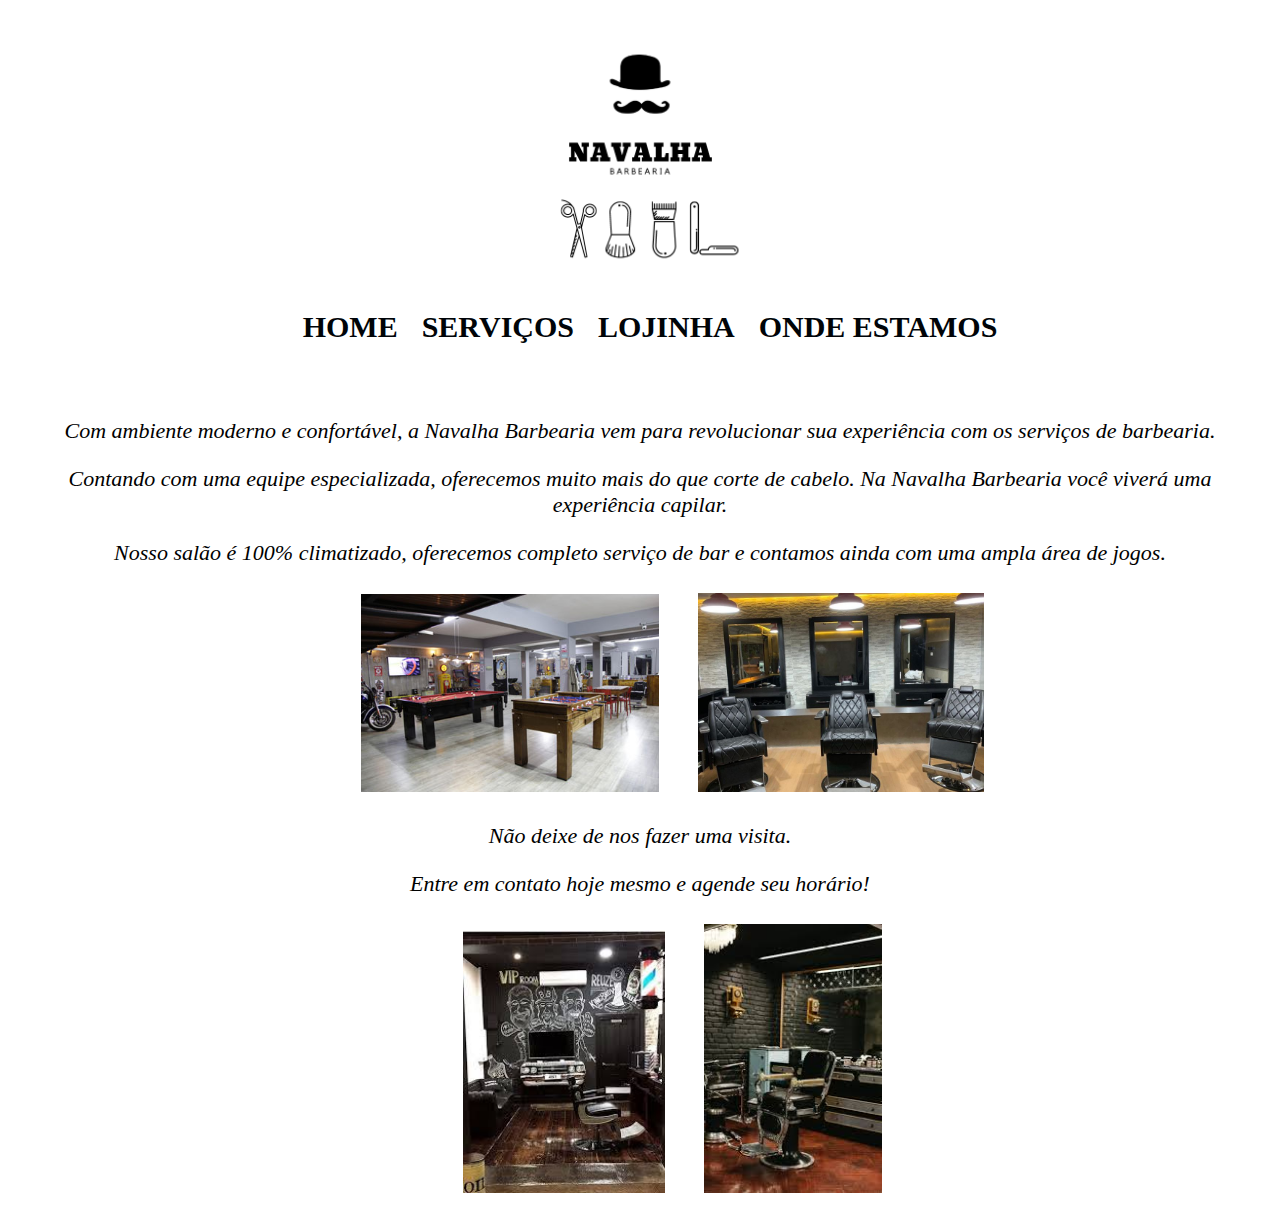
<file: index.html>
<!DOCTYPE html>
<html lang="pt-br">

<head>
    <meta charset="utf-8">
    <title>Navalha Barbearia - Home</title>
    <link rel="stylesheet" href="_css/StyleHome.css">
</head>

<body>
    <header>
        <h1>
            <img src="_imagens/logo_inicial.jpg" width="20%" height="15%" alt="">
        </h1>

        <nav>
            <ul>
                <li><a href="index.html"> Home</a></li>
                <li><a href="servicos.html">Serviços</a></li>
                <li><a href="produtos.html">Lojinha</a></li>
                <li><a href="contato.html">Onde Estamos</li></a>
            </ul>
        </nav>

    </header>
    <div class="textohome">
        <p> <br><br> Com ambiente moderno e confortável, a Navalha Barbearia vem para revolucionar sua experiência com os serviços de barbearia.
        </p>

        <p>
            Contando com uma equipe especializada, oferecemos muito mais do que corte de cabelo. Na Navalha Barbearia você viverá uma experiência capilar.
        </p>

        <p>
            Nosso salão é 100% climatizado, oferecemos completo serviço de bar e contamos ainda com uma ampla área de jogos.
        </p>
    </div>
    <main>
        <ul>
            <li> <img src="_imagens/salao-de-cabeleireiro-com-bar.jpg" width="25%" height="17%" alt=""> </li>
            <li> <img src="_imagens/cadeiras.jpg" width="24%" height="16%" alt=""></li>
        </ul>
    </main>
    <div class="textohome">
        <p>
            Não deixe de nos fazer uma visita.
        </p>

        <p>
            Entre em contato hoje mesmo e agende seu horário!
        </p>

    </div>
    <main>
        <ul>
            <li> <img src="_imagens/salao1.jpg" width="17%" height="12%" alt=""></li>
            <li> <img src="_imagens/salao2.jpg" width="15%" height="10%" alt=""></li>
        </ul>
    </main>
</body>

</html>
</file>
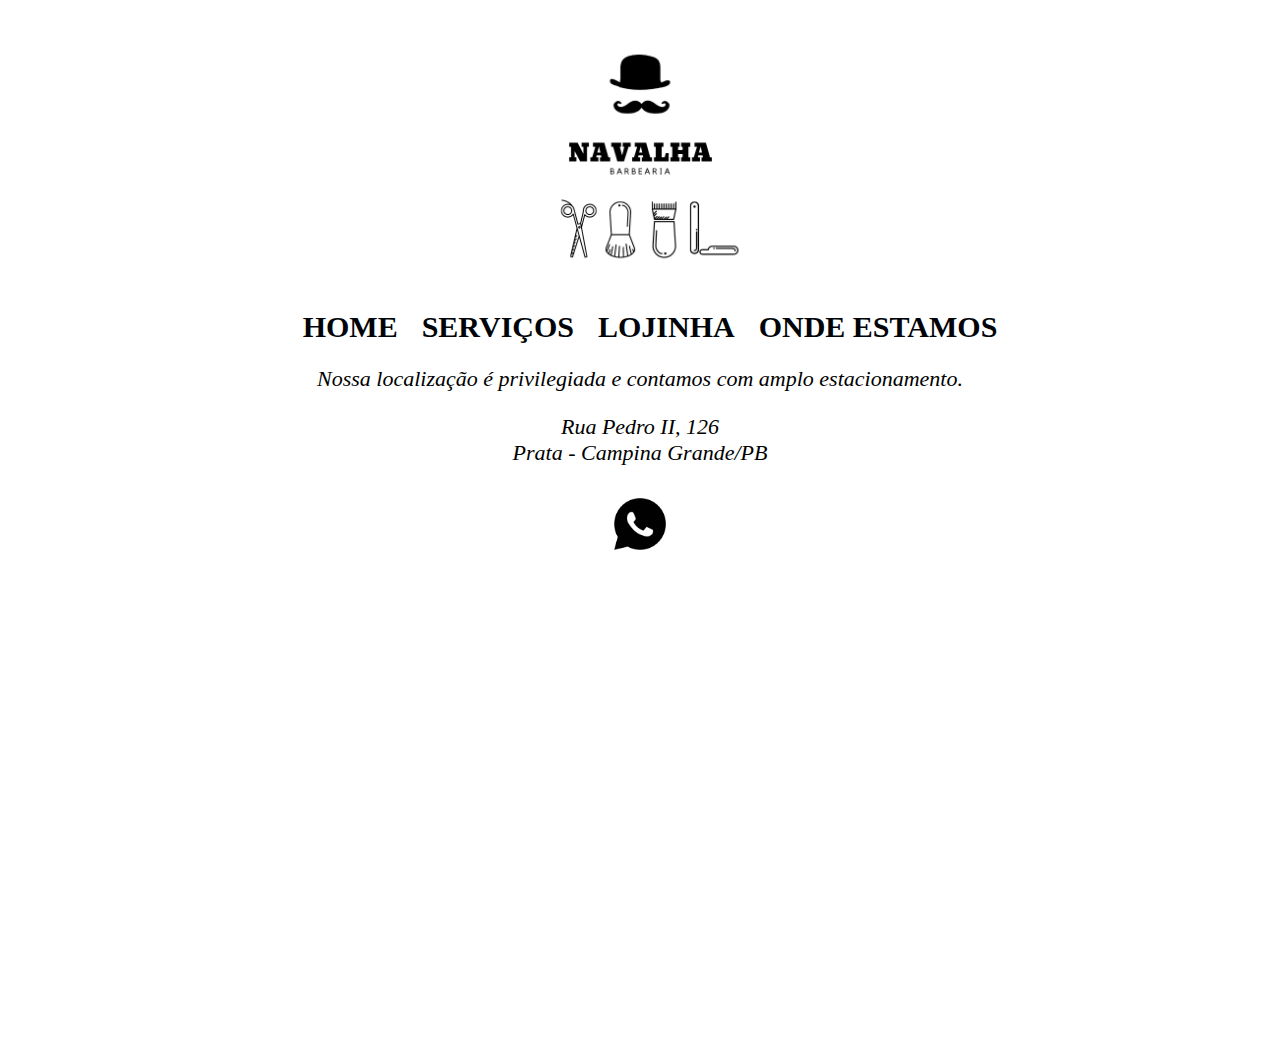
<file: contato.html>
<!DOCTYPE html>
<html lang="pt-br">

<head>
    <meta charset="utf-8">
    <title>Navalha Barbearia - Onde Estamos</title>
    <link rel="stylesheet" href="_css/StyleHome.css">
    <link rel="stylesheet" href="_css/contato.css">
</head>

<body>
    <header>
        <h1>
            <img src="_imagens/logo_inicial.jpg" width="20%" height="15%" alt="">
        </h1>

        <nav>
            <ul>
                <li><a href="index.html"> Home</a></li>
                <li><a href="servicos.html">Serviços</a></li>
                <li><a href="produtos.html">Lojinha</a></li>
                <li><a href="contato.html">Onde Estamos</li></a>
            </ul>
        </nav>

    </header>
    <p class="textohome">
        Nossa localização é privilegiada e contamos com amplo estacionamento.
    </p>

    <p class="textohome">
        Rua Pedro II, 126<br> Prata - Campina Grande/PB
    </p>
    <div>
        <a href="https://api.whatsapp.com/send?phone=5583996186128&text=Ol%C3%A1%2C%20obrigado%20pelo%20seu%20contato.%20 "> <img src="_imagens/logo-whatsapp.png" width="5%" height="" alt="">
    </div>
    <div>
        <iframe src="https://www.google.com/maps/embed?pb=!1m18!1m12!1m3!1d3958.18738200777!2d-35.89427058276983!3d-7.219455547189781!2m3!1f0!2f0!3f0!3m2!1i1024!2i768!4f13.1!3m3!1m2!1s0x7ac1e36648788a5%3A0xeaea1ca48773bfe3!2sR.%20Dom%20Pedro%20II%20-%20Centro%2C%20Campina%20Grande%20-%20PB%2C%2058428-850!5e0!3m2!1spt-BR!2sbr!4v1614727944294!5m2!1spt-BR!2sbr"
            width="600" height="450" style="border:0;" allowfullscreen="" loading="lazy"></iframe>

    </div>
    <br>


</body>

</html>
</file>
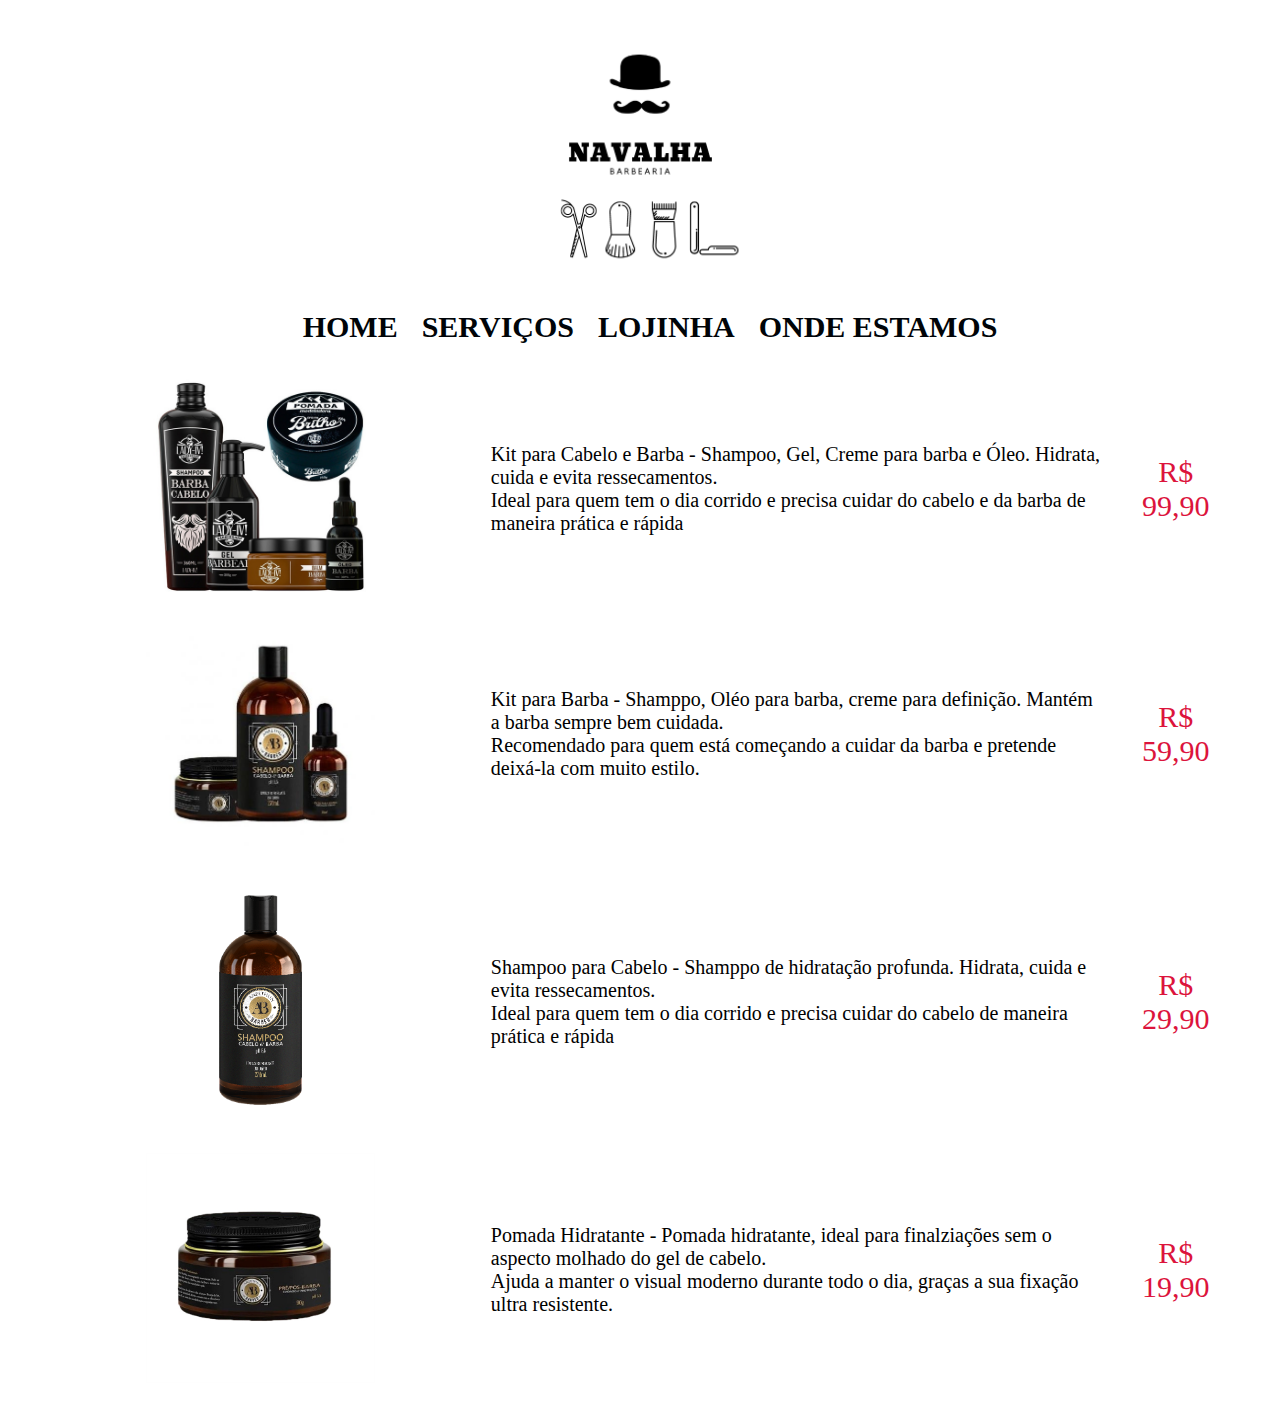
<file: produtos.html>
<!DOCTYPE html>
<html lang="pt-br">

<head>
    <meta charset="utf-8">
    <title>Navalha Barbearia - Lojinha</title>
    <link rel="stylesheet" href="_css/StyleHome.css">
    <link rel="stylesheet" href="_css/produtos.css">
</head>

<body>
    <header>
        <h1>
            <img src="_imagens/logo_inicial.jpg" width="20%" height="15%" alt="">
        </h1>

        <nav>
            <ul>
                <li><a href="index.html"> Home</a></li>
                <li><a href="servicos.html">Serviços</a></li>
                <li><a href="produtos.html">Lojinha</a></li>
                <li><a href="contato.html">Onde Estamos</li></a>
            </ul>
        </nav>

    </header>

    <table>
        <tr>
            <td><img src="_imagens/kit 1.jpg" width="50%" height=""> </td>
            <td class="margem0">Kit para Cabelo e Barba - Shampoo, Gel, Creme para barba e Óleo. Hidrata, cuida e evita ressecamentos. <br> Ideal para quem tem o dia corrido e precisa cuidar do cabelo e da barba de maneira prática e rápida </td>
            <td class="margem1">R$ 99,90</td>
        </tr>
        <tr>
            <td><img src="_imagens/kit2.jpg" width="50%" height=""> </td>
            <td class="margem0">Kit para Barba - Shamppo, Oléo para barba, creme para definição. Mantém a barba sempre bem cuidada. <br> Recomendado para quem está começando a cuidar da barba e pretende deixá-la com muito estilo.</td>
            <td class="margem1">R$ 59,90</td>
        </tr>
        <tr>
            <td><img src="_imagens/shampoo.png" width="30%" height=""> </td>
            <td class="margem0">Shampoo para Cabelo - Shamppo de hidratação profunda. Hidrata, cuida e evita ressecamentos.<br> Ideal para quem tem o dia corrido e precisa cuidar do cabelo de maneira prática e rápida </td>
            <td class="margem1">R$ 29,90</td>
        </tr>
        <tr>
            <td><img src="_imagens/pomada.jpg" width="50%" height=""> </td>
            <td class="margem0">Pomada Hidratante - Pomada hidratante, ideal para finalziações sem o aspecto molhado do gel de cabelo.<br> Ajuda a manter o visual moderno durante todo o dia, graças a sua fixação ultra resistente. </td>
            <td class="margem1">R$ 19,90</td>
        </tr>

    </table>
</body>

</html>
</file>
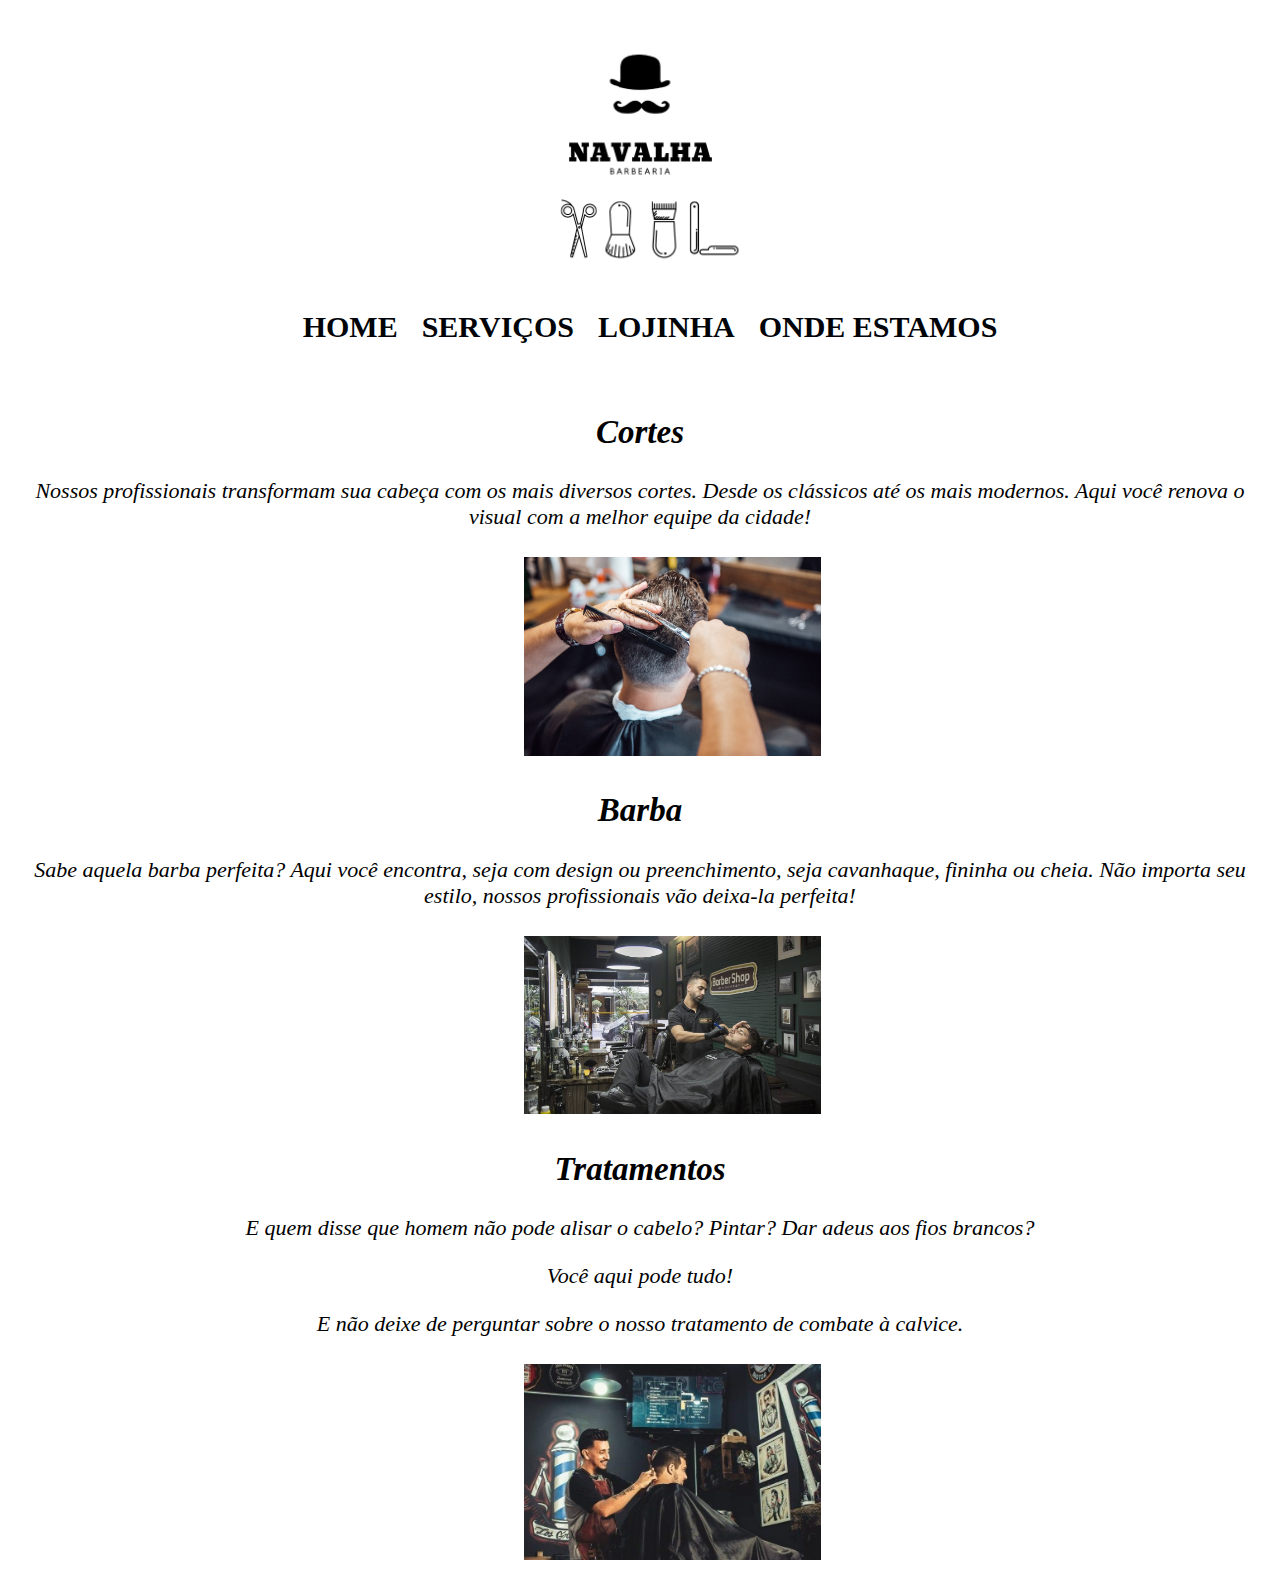
<file: servicos.html>
<!DOCTYPE html>
<html lang="pt-br">

<head>
    <meta charset="utf-8">
    <title>Navalha Barbearia - Home</title>
    <link rel="stylesheet" href="_css/StyleHome.css">
    <link rel="stylesheet" href="_css/servico.css">
</head>

<body>
    <header>
        <h1>
            <img src="_imagens/logo_inicial.jpg" width="20%" height="15%" alt="">
        </h1>

        <nav>
            <ul>
                <li><a href="index.html"> Home</a></li>
                <li><a href="servicos.html">Serviços</a></li>
                <li><a href="produtos.html">Lojinha</a></li>
                <li><a href="contato.html">Onde Estamos</li></a>
            </ul>
        </nav>

    </header>
    <div class="textoservico">
        <br>
        <h2>Cortes</h2>
        <p>
            Nossos profissionais transformam sua cabeça com os mais diversos cortes. Desde os clássicos até os mais modernos. Aqui você renova o visual com a melhor equipe da cidade!
        </p>
    </div>
    <main>
        <ul>
            <li> <img src="_imagens/cortes.jpg" width="25%" height="17%" alt=""> </li>
        </ul>
    </main>

    <div class="textoservico">
        <h2>Barba</h2>
        <p>
            Sabe aquela barba perfeita? Aqui você encontra, seja com design ou preenchimento, seja cavanhaque, fininha ou cheia. Não importa seu estilo, nossos profissionais vão deixa-la perfeita!
        </p>
    </div>
    <main>
        <ul>
            <li> <img src="_imagens/barba.jpg" width="25%" height="17%" alt=""> </li>
        </ul>
    </main>
    <div class="textoservico">
        <h2>Tratamentos</h2>
        <p>E quem disse que homem não pode alisar o cabelo? Pintar? Dar adeus aos fios brancos?</p>
        <p>Você aqui pode tudo!</p>
        <p>E não deixe de perguntar sobre o nosso tratamento de combate à calvice.</p>
    </div>
    <main>
        <ul>
            <li> <img src="_imagens/corte.jpg" width="25%" height="17%" alt=""> </li>
        </ul>
    </main>
</body>

</html>
</file>
<file: _css/StyleHome.css>
body {
    margin-top: 25px;
    margin-left: 25px;
    margin-right: 25px;
    margin-bottom: 8px;
}

header {
    text-align: center;
}

nav li {
    display: inline;
    margin-top: 0px;
    margin-bottom: 0px;
    margin-right: 20px;
    margin-left: 0px;
}

nav a {
    color: #000408;
    font-weight: bold;
    font-size: 30px;
    text-transform: uppercase;
    text-decoration: none;
}

nav a:hover {
    color: #58595a;
    text-decoration: underline;
}

.textohome {
    text-align: center;
    font-size: 22px;
    font-style: italic;
}

div h3 {
    text-align: center;
}

main {
    text-align: center;
}

img {
    padding: 5px 5px 5px 5px;
}

main li {
    display: inline;
    margin: 0 0 0 25px;
}
</file>
<file: _css/contato.css>
div {
    text-align: center;
}
</file>
<file: _css/produtos.css>
table {
    padding: 5px;
    border-spacing: 1px;
    text-align: center;
}

table td {
    font-size: 20px;
    padding: 0 0 0 0;
}

.margem0 {
    text-align: left;
}

.margem1 {
    text-align: center;
    font-size: 30px;
    color: #DC143C;
    padding: 25px;
}
</file>
<file: _css/servico.css>
.textoservico {
    text-align: center;
    font-size: 22px;
    font-style: italic;
}
</file>
